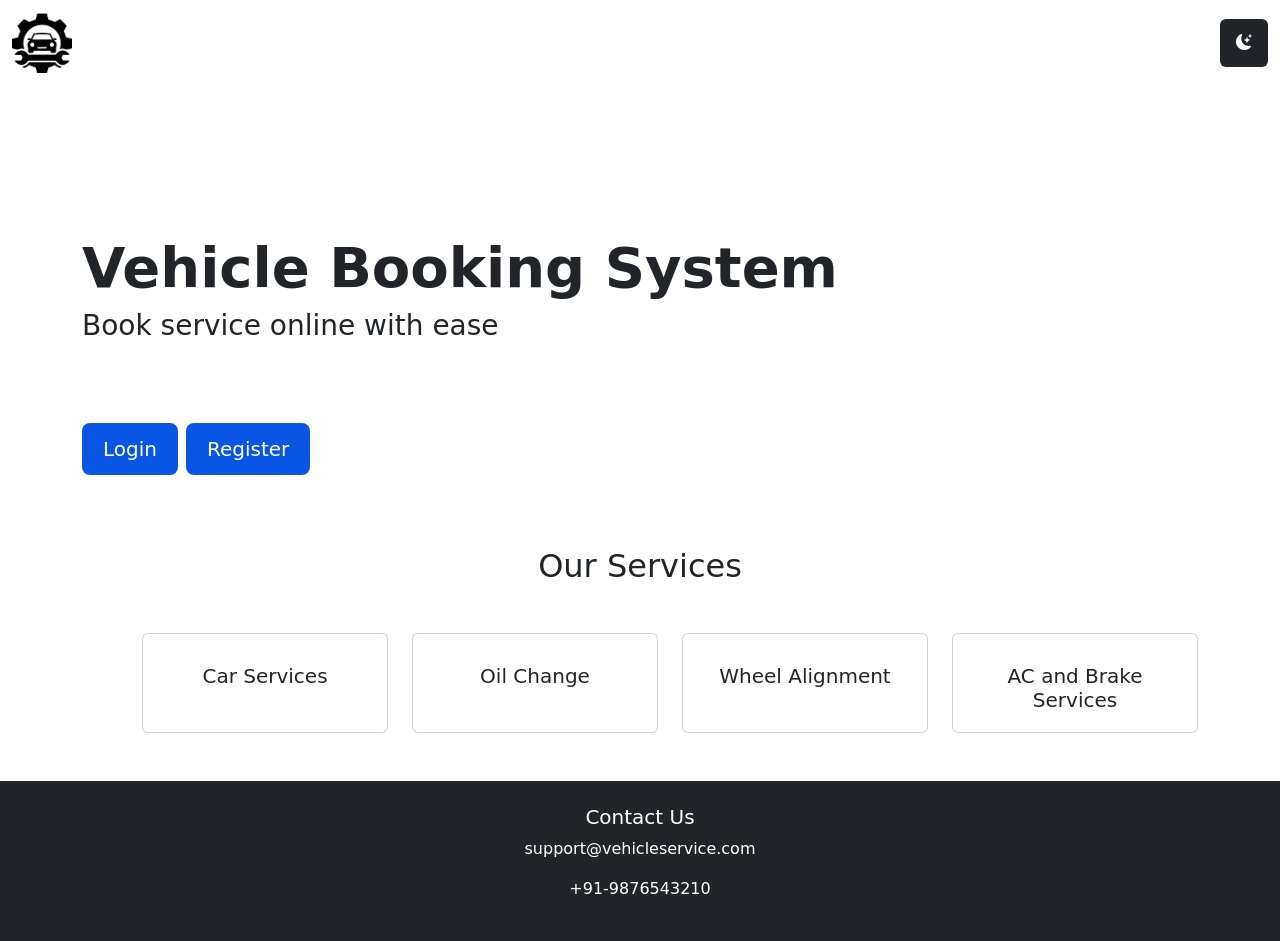
<file: pages/index.html>
<!DOCTYPE html>
<html lang="en">
<head>
    <meta charset="UTF-8">
    <meta name="viewport" content="width=device-width, initial-scale=1.0">
    <title>Vehicle Booking Service</title>

    <link href="https://cdn.jsdelivr.net/npm/bootstrap@5.3.3/dist/css/bootstrap.min.css" rel="stylesheet">

    
    <link rel="stylesheet" href="https://cdn.jsdelivr.net/npm/bootstrap-icons@1.11.3/font/bootstrap-icons.min.css">


    <link rel="stylesheet" href="../styles/index.css">
</head>
<body class="light-mode">
    <section class="hero">
        <nav class="navbar navbar-expand-lg navbar-dark ">
            <div class="container-fluid">
                <a class="navbar-brand fw-bold fs-2 gap-2 " href="#"><img src="../assets/logo.jpg" height="60px" width="60px" class="me-2">Vehicle Service</a>

                <div>
                    <button class="btn btn-dark" id="themeBtn">
                        <i class="bi bi-moon-stars-fill" id="themeIcon"></i>
                    </button>
                </div>
            </div>
        </nav>

        <div class="container container-custom py-5">
            <h1 class="fw-bold display-4">Vehicle Booking System</h1>
            <h3 class=" fs-3">Book service online with ease</h3>
        </div>

        <div class=" container d-flex flex-col gap-2 py-4">
            <a href="../pages/login.html" class="btn btn-lg btn-custom">Login</a>
            <a href="../pages/register.html" class="btn btn-lg btn-custom ">Register</a>
        </div>
    </section>

    <section class="container b py-5">
        <h2 class="text-center mb-4 ">Our Services</h2>
        <div class="row g-4 ms-5 mt-4">
                <div class="col-lg-3 col-md-6">
                    <div class="card ">
                        <h5 class="text-center">Car Services</h5>
                    </div>
                </div>

                <div class="col-lg-3 col-md-6">
                    <div class="card">
                        <h5 class="text-center">Oil Change</h5>
                    </div>
                </div>

                <div class="col-lg-3 col-md-6">
                    <div class="card">
                        <h5 class="text-center">Wheel Alignment</h5>
                    </div>
                </div>

                <div class="col-lg-3 col-md-6">
                    <div class="card">
                        <h5 class="text-center">AC and Brake Services</h5>
                    </div>
                </div>
            </div>
    </section>

     <footer class="bg-dark text-white text-center p-4">
        <h5>Contact Us</h5>
        <p>support@vehicleservice.com</p>
        <p>+91-9876543210</p>
    </footer>

    <script src="../scripts/index.js"></script>
</body>
</html>
</file>
<file: styles/index.css>
body{
    min-height:100vh;
    overflow-x:hidden;
}

body.light-mode{
    background-image: linear-gradient(to top, #dfe9f3 0%, white 100%);
    color:#000000;
}

.light-mode .hero{
    background-image: url(../assets/img_light.png);
    min-height: 100vh;
}

.dark-mode .hero{
    background-image: url(../assets/img_dark.png);
    min-height: 100vh;
}

.light-mode .card{
    background: linear-gradient(to right,#0956e4 ,#FFFFFF);
    color:black;
    border-radius: 20px;
}

.light-mode .navbar-brand{
    color:black;
}

#themeBtn{
    width:48px;
    height:48px;
    border:none;
    cursor:pointer;
}

body.light-mode #themeBtn{
    background:white;
    color:#000000;
    box-shadow:0 6px 20px rgba(0,0,0,.15);
}

body.dark-mode #themeBtn{
    background-color: #000000;
    color:white;
    backdrop-filter:blur(10px);
}

.btn-custom{
    background: #0956e4;
    color: #FFFFFF;
    padding: 10px 20px 10px 20px;
}

.btn-custom:hover{
    background-color: aliceblue;
    color:rgb(0, 0, 0)
}

.container-custom{
    margin-top: 100px;
}

body.dark-mode{
    background-color: #000000;
    color:white;
}

.dark-mode .navbar-brand{
    color:#FFFFFF;
}

.dark-mode .card{
    background:#fbf7f7;
    color:rgb(29, 28, 28);
    border-radius: 20px;
}

.card:hover{
    transform: translateY(-5px);
}

.dark-mode footer{
    background:black !important;
}

.card{
    height:100px;
    padding:30px;
}
</file>
